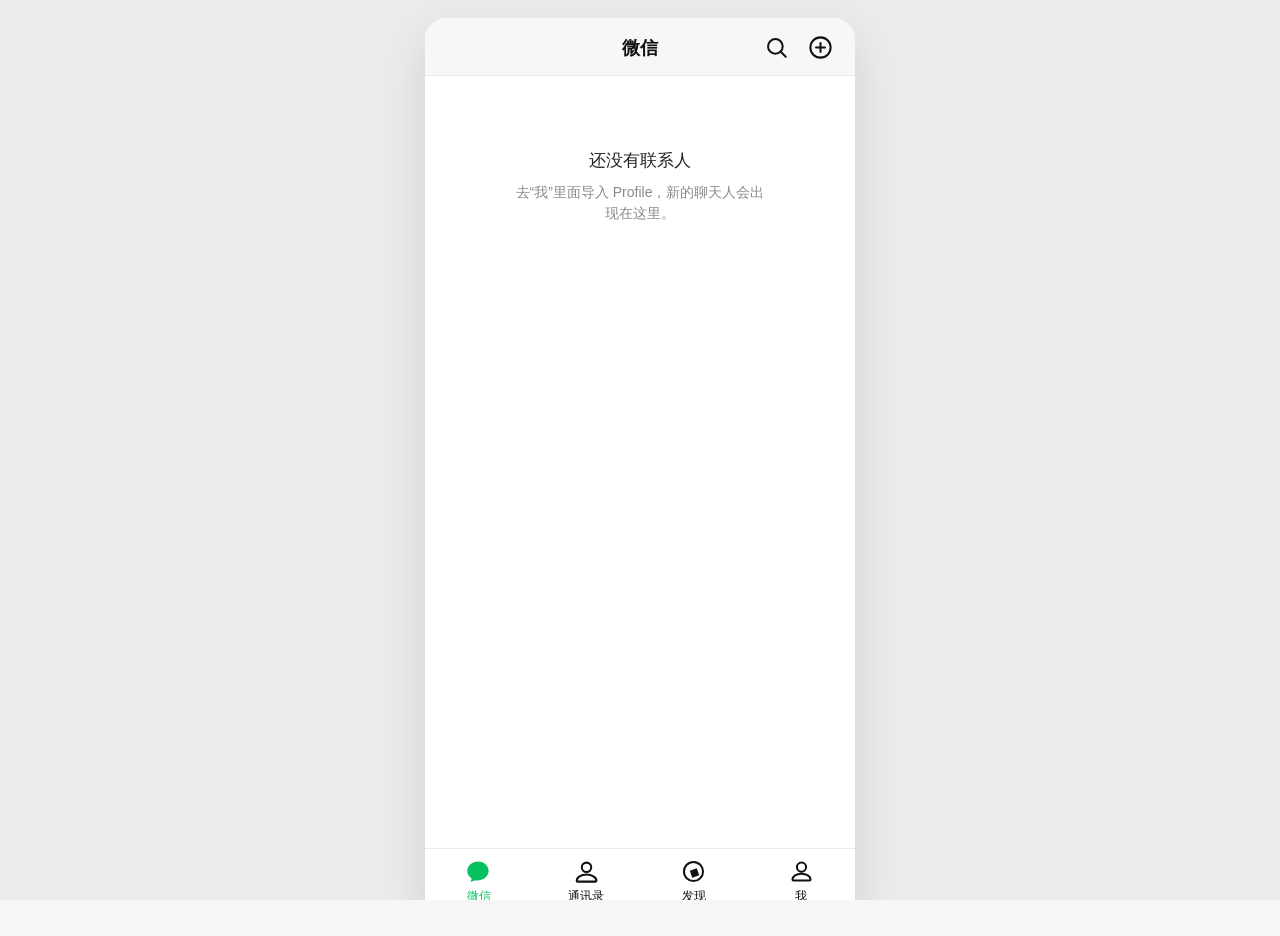
<file: app/index.html>
<!DOCTYPE html>
<html lang="zh-CN">
<head>
  <meta charset="utf-8">
  <meta name="viewport" content="width=device-width, initial-scale=1, viewport-fit=cover">
  <title>留痕</title>
  <link rel="manifest" href="./manifest.webmanifest">
  <link rel="icon" href="./assets/app-icon.svg" type="image/svg+xml">
  <meta name="theme-color" content="#f7f7f7">
  <link rel="stylesheet" href="./styles/app.css">
</head>
<body>
  <div class="startup-splash" aria-hidden="true">
    <div class="startup-splash-copy">
      <strong>留痕</strong>
      <span data-role="startup-splash-line">那年抓住了一只蝉，就以为抓住了永远</span>
    </div>
  </div>
  <div id="app" class="app-shell">
    <main id="screen" class="screen"></main>
    <nav class="tabbar" aria-label="主导航">
      <button class="tabbar-button is-active" data-tab="wechat" type="button">
        <span class="tabbar-icon" aria-hidden="true">
          <svg viewBox="0 0 24 24"><path d="M6 18.3c-2.5-1.6-4-4-4-6.7C2 6.9 6.3 3 11.6 3c5.2 0 9.4 3.7 9.4 8.4s-4.2 8.5-9.4 8.5c-.7 0-1.4-.1-2.1-.2L5 21l1-2.7Z" fill="currentColor"/></svg>
        </span>
        <span class="tabbar-label">微信</span>
      </button>
      <button class="tabbar-button" data-tab="contacts" type="button">
        <span class="tabbar-icon" aria-hidden="true">
          <svg viewBox="0 0 24 24"><path d="M12 12.5a4.2 4.2 0 1 0 0-8.4 4.2 4.2 0 0 0 0 8.4Zm0 2.2c-4.8 0-8.7 2.5-8.7 5.5 0 .4.3.8.8.8H20a.8.8 0 0 0 .8-.8c0-3-4-5.5-8.8-5.5Z" fill="none" stroke="currentColor" stroke-width="1.8" stroke-linejoin="round"/></svg>
        </span>
        <span class="tabbar-label">通讯录</span>
      </button>
      <button class="tabbar-button" data-tab="discover" type="button">
        <span class="tabbar-icon" aria-hidden="true">
          <svg viewBox="0 0 24 24"><circle cx="12" cy="12" r="8.5" fill="none" stroke="currentColor" stroke-width="1.8"/><path d="m14.9 9.1-6.2 2.2 2.2 6.2 6.2-2.2-2.2-6.2Z" fill="currentColor"/></svg>
        </span>
        <span class="tabbar-label">发现</span>
      </button>
      <button class="tabbar-button" data-tab="me" type="button">
        <span class="tabbar-icon" aria-hidden="true">
          <svg viewBox="0 0 24 24"><path d="M12 12.2a4.1 4.1 0 1 0 0-8.2 4.1 4.1 0 0 0 0 8.2Zm0 1.8c-4.5 0-8 2.3-8 5.1 0 .5.4.9.9.9h14.2c.5 0 .9-.4.9-.9 0-2.8-3.6-5.1-8-5.1Z" fill="none" stroke="currentColor" stroke-width="1.8" stroke-linejoin="round"/></svg>
        </span>
        <span class="tabbar-label">我</span>
      </button>
    </nav>
    <div class="home-indicator" aria-hidden="true"></div>
  </div>
  <script src="./state/store.js"></script>
  <script src="./data/builtin-contacts.js"></script>
  <script src="./lib/storage.js"></script>
  <script src="./lib/android-host.js"></script>
  <script src="./lib/contact-registry.js"></script>
  <script src="./vendor/jszip.min.js"></script>
  <script src="./lib/profile-loader.js"></script>
  <script src="./lib/chat-engine.js"></script>
  <script src="./lib/provider-client.js"></script>
  <script src="./lib/response-normalizer.js"></script>
  <script src="./lib/sticker-resolver.js"></script>
  <script src="./lib/message-protocol.js"></script>
  <script src="./lib/composer-state.js"></script>
  <script src="./lib/render-guard.js"></script>
  <script src="./lib/contact-preview.js"></script>
  <script src="./lib/proactive-contacts.js"></script>
  <script src="./lib/proactive-runtime.js"></script>
  <script src="./lib/proactive-continuation.js"></script>
  <script src="./lib/proactive-status.js"></script>
  <script src="./lib/human-profile.js"></script>
  <script src="./lib/splash-copy.js"></script>
  <script src="./lib/reply-batcher.js"></script>
  <script src="./lib/moments-store.js"></script>
  <script src="./lib/moments-engine.js"></script>
  <script src="./router.js"></script>
  <script src="./views/chat-list.js"></script>
  <script src="./views/contacts.js"></script>
  <script src="./views/chat-thread.js"></script>
  <script src="./views/contact-settings.js"></script>
  <script src="./views/discover.js"></script>
  <script src="./views/me.js"></script>
  <script src="./main.js"></script>
</body>
</html>
</file>
<file: app/styles/app.css>
:root {
  color-scheme: light;
  --bg: #f6f6f6;
  --surface: #ffffff;
  --line: #eaeaea;
  --text: #111111;
  --muted: #a3a3a3;
  --accent: #07c160;
  --header: #f7f7f7;
  --safe-top: max(env(safe-area-inset-top, 0px), 12px);
  --safe-bottom: max(env(safe-area-inset-bottom, 0px), 8px);
  --motion-fast: 140ms;
  --motion-medium: 180ms;
  --motion-ease: cubic-bezier(0.2, 0, 0, 1);
}

* {
  box-sizing: border-box;
}

html,
body {
  margin: 0;
  width: 100%;
  height: 100%;
  min-height: 100%;
  overflow: hidden;
  background: var(--bg);
  color: var(--text);
  font-family: "Segoe UI", "PingFang SC", "Microsoft YaHei", sans-serif;
  overscroll-behavior: none;
}

body {
  position: fixed;
  inset: 0;
  min-height: 0;
}

.startup-splash {
  position: fixed;
  inset: 0;
  z-index: 99;
  display: grid;
  place-items: center;
  background: #fff;
  color: #111;
  animation: startup-splash-out 2600ms var(--motion-ease) forwards;
  pointer-events: none;
}

.startup-splash-copy {
  display: grid;
  gap: 18px;
  justify-items: center;
  padding: 24px;
  text-align: center;
  animation: startup-copy-in 1800ms var(--motion-ease) both;
}

.startup-splash-copy strong {
  font-size: 25px;
  font-weight: 500;
  letter-spacing: 0;
}

.startup-splash-copy span {
  max-width: 260px;
  color: #111;
  font-size: 15px;
  line-height: 1.7;
}

.app-shell {
  height: var(--app-height, 100dvh);
  min-height: 0;
  display: grid;
  grid-template-rows: minmax(0, 1fr) auto auto;
  overflow: hidden;
  background: var(--surface);
}

@keyframes startup-copy-in {
  from {
    opacity: 0;
    transform: translateY(8px);
  }

  to {
    opacity: 1;
    transform: translateY(0);
  }
}

@keyframes startup-splash-out {
  0%,
  70% {
    opacity: 1;
    visibility: visible;
  }

  100% {
    opacity: 0;
    visibility: hidden;
  }
}

.screen {
  min-height: 0;
  overflow: auto;
  background: var(--surface);
  scroll-behavior: auto;
  contain: layout paint;
}

.screen-thread {
  overflow: hidden;
  background: #ededed;
}

.wechat-top {
  position: sticky;
  top: 0;
  z-index: 3;
  padding-top: var(--safe-top);
  background: var(--header);
}

.screen-header {
  height: 58px;
  padding: 10px 18px 8px;
  position: relative;
  display: flex;
  align-items: center;
  justify-content: flex-end;
  background: var(--header);
  border-bottom: 1px solid var(--line);
}

.screen-title {
  position: absolute;
  left: 50%;
  transform: translateX(-50%);
  font-size: 18px;
  font-weight: 600;
  line-height: 1;
  white-space: nowrap;
}

.screen-action {
  display: inline-flex;
  align-items: center;
  justify-content: center;
  width: 34px;
  height: 34px;
  margin-left: 10px;
  color: #111;
  border: 0;
  background: transparent;
  padding: 0;
}

.screen-action svg {
  width: 27px;
  height: 27px;
  stroke: currentColor;
  fill: none;
  stroke-width: 1.8;
  stroke-linecap: round;
  stroke-linejoin: round;
}

.contact-search-bar {
  display: grid;
  grid-template-columns: 22px minmax(0, 1fr) auto;
  align-items: center;
  gap: 8px;
  padding: 8px 16px 10px;
  border-bottom: 1px solid var(--line);
  background: var(--header);
}

.contact-search-bar svg {
  width: 19px;
  height: 19px;
  stroke: #8a8a8a;
  fill: none;
  stroke-width: 2;
  stroke-linecap: round;
  stroke-linejoin: round;
}

.contact-search-bar input {
  min-width: 0;
  height: 34px;
  border: 0;
  border-radius: 6px;
  background: #ededed;
  padding: 0 10px;
  font: inherit;
  font-size: 15px;
  outline: none;
}

.contact-search-bar button {
  border: 0;
  background: transparent;
  color: #07c160;
  font: inherit;
  font-size: 15px;
  padding: 0 2px;
}

.screen-section {
  display: grid;
  background: var(--surface);
}

.empty-state {
  display: grid;
  gap: 8px;
  justify-items: center;
  align-content: center;
  min-height: 220px;
  padding: 32px 28px;
  color: #8a8a8a;
  text-align: center;
  line-height: 1.5;
}

.empty-state strong {
  color: #222;
  font-size: 17px;
  font-weight: 500;
}

.empty-state span {
  max-width: 260px;
  font-size: 14px;
}

.chat-row {
  display: grid;
  grid-template-columns: 60px minmax(0, 1fr) auto;
  gap: 14px;
  align-items: center;
  width: 100%;
  padding: 15px 16px 15px 15px;
  border: 0;
  background: var(--surface);
  text-align: left;
  position: relative;
}

.chat-row::after {
  content: "";
  position: absolute;
  left: 89px;
  right: 0;
  bottom: 0;
  height: 1px;
  background: var(--line);
}

.avatar {
  width: 54px;
  height: 54px;
  border-radius: 8px;
  background: #efefef center/cover no-repeat;
  flex-shrink: 0;
}

.avatar-wrap {
  position: relative;
  display: inline-grid;
  place-items: center;
  width: 54px;
  height: 54px;
  flex-shrink: 0;
}

.avatar-wrap-permanent .avatar,
.avatar-wrap-permanent .contact-settings-avatar {
  box-shadow: 0 0 0 1px rgba(7, 193, 96, 0.24);
}

.permanence-badge {
  position: absolute;
  right: -3px;
  bottom: -3px;
  display: inline-flex;
  align-items: center;
  justify-content: center;
  width: 18px;
  height: 18px;
  border: 2px solid #fff;
  border-radius: 9px;
  background: rgba(255, 255, 255, 0.96);
  color: var(--wechat-green);
  font-size: 12px;
  font-weight: 700;
  line-height: 1;
  box-shadow: 0 2px 7px rgba(0, 0, 0, 0.14);
}

.avatar-fallback {
  background-image: linear-gradient(135deg, #f4d35e, #ee964b);
}

.chat-meta {
  min-width: 0;
  display: grid;
  gap: 4px;
}

.chat-name {
  font-size: 18px;
  line-height: 1.2;
  font-weight: 500;
}

.profile-weather {
  display: inline-flex;
  align-items: center;
  gap: 6px;
  width: fit-content;
  max-width: 100%;
  color: #5f7f6a;
  font-size: 12px;
  line-height: 1.25;
  white-space: nowrap;
}

.profile-weather span {
  padding: 2px 6px;
  border-radius: 7px;
  background: #edf7f0;
}

.chat-preview {
  font-size: 15px;
  color: #b2b2b2;
  white-space: nowrap;
  overflow: hidden;
  text-overflow: ellipsis;
}

.chat-proactive-status {
  display: inline-flex;
  align-items: center;
  width: fit-content;
  max-width: 100%;
  color: #07c160;
  font-size: 12px;
  line-height: 1.25;
  white-space: nowrap;
}

.chat-proactive-status-blocked {
  color: #8a8a8a;
}

.chat-time {
  align-self: start;
  padding-top: 2px;
  font-size: 13px;
  color: #b1b1b1;
}

.thread-screen {
  height: 100%;
  min-height: 0;
  display: flex;
  flex-direction: column;
  overflow: hidden;
  background: #ededed;
  transform: translateZ(0);
}

.page-panel {
  animation: page-enter var(--motion-medium) var(--motion-ease) both;
}

.thread-messages {
  flex: 1 1 auto;
  min-height: 0;
  overflow-x: hidden;
  overflow-y: auto;
  padding: 14px 12px 16px;
  display: grid;
  gap: 14px;
  align-content: start;
  background: #ededed;
  overscroll-behavior: contain;
  -webkit-overflow-scrolling: touch;
  transform: translateZ(0);
}

.thread-row {
  display: grid;
  align-items: start;
  gap: 8px;
  animation: message-in var(--motion-fast) var(--motion-ease) both;
  contain: layout paint;
  content-visibility: auto;
  contain-intrinsic-size: 58px;
  transform: translateZ(0);
}

.stable-thread-update .thread-row {
  animation: none;
}

.stable-thread-update .thread-messages {
  scroll-behavior: auto;
}

.thread-row-assistant {
  grid-template-columns: 40px minmax(0, 1fr);
  justify-items: start;
}

.thread-row-user {
  grid-template-columns: minmax(0, 1fr) 40px;
  justify-items: end;
}

.thread-avatar {
  width: 38px;
  height: 38px;
  border-radius: 4px;
  background: #d9d9d9 center/cover no-repeat;
  margin-top: 2px;
}

.bubble {
  position: relative;
  max-width: 78%;
}

.thread-row-user .bubble {
  justify-self: end;
}

.bubble .text,
.sticker {
  border-radius: 4px;
  background: var(--surface);
}

.bubble .text {
  padding: 12px 16px;
  line-height: 1.55;
  font-size: 17px;
  color: #111;
  box-shadow: 0 1px 0 rgba(0, 0, 0, 0.04);
}

.wechat-inline-emoji {
  display: inline-flex;
  align-items: center;
  justify-content: center;
  width: 1.35em;
  height: 1.35em;
  margin: 0 1px;
  vertical-align: -0.18em;
  font-size: 1.08em;
  line-height: 1;
}

.attachment-image-card {
  display: grid;
  gap: 8px;
}

.attachment-image {
  display: block;
  width: min(220px, 100%);
  max-height: 280px;
  object-fit: cover;
  border-radius: 6px;
}

.attachment-caption {
  font-size: 12px;
  color: #676767;
  line-height: 1.3;
}

.file-card {
  min-width: 220px;
  display: grid;
  grid-template-columns: minmax(0, 1fr) 56px;
  gap: 12px;
  align-items: start;
  padding: 14px 16px 12px;
  border-radius: 4px;
  background: #ffffff;
  box-shadow: 0 1px 0 rgba(0, 0, 0, 0.03);
}

.file-icon {
  grid-column: 2;
  grid-row: 1 / span 2;
  width: 52px;
  height: 62px;
  border-radius: 10px;
  background: #eef1f7;
  display: inline-flex;
  align-items: center;
  justify-content: center;
}

.file-icon svg {
  width: 28px;
  height: 28px;
  stroke: #7b88a1;
  fill: none;
  stroke-width: 1.7;
  stroke-linecap: round;
  stroke-linejoin: round;
}

.file-meta {
  min-width: 0;
  display: grid;
  gap: 6px;
}

.file-name {
  font-size: 16px;
  line-height: 1.35;
  word-break: break-word;
}

.file-size {
  font-size: 13px;
  color: #8b8b8b;
}

.bubble-assistant .text::before {
  content: "";
  position: absolute;
  left: -6px;
  top: 14px;
  border-width: 6px 6px 6px 0;
  border-style: solid;
  border-color: transparent #fff transparent transparent;
}

.bubble-user .text {
  background: #95ec69;
}

.bubble-user .text::after {
  content: "";
  position: absolute;
  right: -6px;
  top: 14px;
  border-width: 6px 0 6px 6px;
  border-style: solid;
  border-color: transparent transparent transparent #95ec69;
}

.message-send-failed {
  display: flex;
  align-items: center;
  justify-content: flex-end;
  gap: 8px;
  margin-top: 6px;
  color: #e03b2f;
  font-size: 12px;
  line-height: 1.2;
}

.message-send-failed button {
  border: 0;
  border-radius: 4px;
  background: rgba(224, 59, 47, 0.1);
  color: #c7352a;
  font: inherit;
  padding: 4px 7px;
}

.sticker {
  display: block;
  max-width: 104px;
  padding: 0;
}

.thread-meta-label {
  justify-self: center;
  padding: 6px 10px;
  border-radius: 2px;
  background: rgba(255, 255, 255, 0.9);
  color: #8a8a8a;
  font-size: 12px;
  line-height: 1;
}

.thread-title {
  max-width: 220px;
  overflow: hidden;
  text-overflow: ellipsis;
}

.thread-contact-settings {
  display: grid;
  grid-template-columns: 44px minmax(0, 1fr) auto;
  gap: 12px;
  align-items: center;
  padding: 10px 12px;
  border-bottom: 1px solid #dddddd;
  background: #f7f7f7;
}

.thread-contact-avatar {
  width: 40px;
  height: 40px;
  border-radius: 6px;
  background: #d9d9d9 center/cover no-repeat;
}

.thread-contact-settings-copy {
  min-width: 0;
  display: grid;
  gap: 3px;
}

.thread-contact-settings-copy strong {
  overflow: hidden;
  text-overflow: ellipsis;
  white-space: nowrap;
  font-size: 15px;
}

.thread-contact-settings-copy span {
  color: var(--muted);
  font-size: 12px;
}

.thread-proactive-row {
  grid-column: 1 / -1;
}

.thread-back,
.thread-side-icon,
.thread-more {
  border: 0;
  background: transparent;
  color: #111;
  width: 34px;
  height: 34px;
  display: inline-flex;
  align-items: center;
  justify-content: center;
  padding: 0;
}

.thread-back {
  margin-right: auto;
}

.thread-side-icon,
.thread-more {
  margin-left: 8px;
}

.thread-back svg,
.thread-side-icon svg,
.thread-more svg {
  width: 24px;
  height: 24px;
  stroke: currentColor;
  fill: none;
  stroke-width: 1.9;
  stroke-linecap: round;
  stroke-linejoin: round;
}

.wechat-composer {
  flex: 0 0 auto;
  position: sticky;
  bottom: 0;
  z-index: 4;
  display: grid;
  grid-template-columns: 38px minmax(0, 1fr) 38px 38px;
  gap: 10px;
  align-items: center;
  padding: 8px 12px calc(8px + var(--safe-bottom));
  border-top: 1px solid #dddddd;
  background: #f7f7f7;
  transform: translateZ(0);
  will-change: transform;
}

.typing-dots {
  min-width: 62px;
  min-height: 42px;
  display: inline-flex;
  align-items: center;
  gap: 5px;
  padding: 12px 14px;
  border-radius: 4px;
  background: #fff;
  transform: translateZ(0);
}

.typing-dots span {
  width: 6px;
  height: 6px;
  border-radius: 50%;
  background: #9a9a9a;
  animation: typing-dot 900ms ease-in-out infinite;
}

.typing-dots span:nth-child(2) {
  animation-delay: 120ms;
}

.typing-dots span:nth-child(3) {
  animation-delay: 240ms;
}

@keyframes typing-dot {
  0%,
  80%,
  100% {
    opacity: 0.35;
    transform: translateY(0);
  }

  40% {
    opacity: 1;
    transform: translateY(-2px);
  }
}

@keyframes message-in {
  from {
    opacity: 0.82;
    transform: translate3d(0, 2px, 0);
  }

  to {
    opacity: 1;
    transform: translate3d(0, 0, 0);
  }
}

@keyframes page-enter {
  from {
    opacity: 0.9;
    transform: translate3d(10px, 0, 0);
  }

  to {
    opacity: 1;
    transform: translate3d(0, 0, 0);
  }
}

@media (prefers-reduced-motion: reduce) {
  .thread-row,
  .page-panel,
  .typing-dots span,
  .startup-splash,
  .startup-splash-copy {
    animation: none;
  }

  .startup-splash {
    display: none;
  }
}

.composer-circle {
  width: 38px;
  height: 38px;
  border: 0;
  border-radius: 999px;
  background: transparent;
  color: #111;
  padding: 0;
}

.composer-circle svg,
.composer-inline-icon svg {
  width: 34px;
  height: 34px;
  stroke: currentColor;
  fill: none;
  stroke-width: 1.7;
  stroke-linecap: round;
  stroke-linejoin: round;
}

.composer-input-wrap {
  min-width: 0;
  display: grid;
  grid-template-columns: minmax(0, 1fr) auto;
  gap: 8px;
  align-items: center;
  background: #fff;
  border-radius: 4px;
  min-height: 42px;
  padding: 0 8px 0 12px;
}

.composer-input {
  width: 100%;
  border: 0;
  background: transparent;
  font: inherit;
  height: 100%;
  min-width: 0;
}

.composer-inline-icon {
  border: 0;
  background: transparent;
  color: #7a7a7a;
  width: 28px;
  height: 28px;
  padding: 0;
}

.composer-send {
  border: 0;
  border-radius: 4px;
  background: #07c160;
  color: #fff;
  font: inherit;
  font-size: 14px;
  line-height: 1;
  height: 30px;
  padding: 0 12px;
  white-space: nowrap;
}

.settings-view,
.placeholder-view {
  padding: 16px;
}

.settings-view {
  display: grid;
  gap: 14px;
  background: #f4f4f4;
  padding-bottom: calc(16px + var(--safe-bottom));
}

.settings-field {
  display: grid;
  gap: 6px;
  font-size: 13px;
  color: var(--muted);
}

.settings-field input,
.settings-field select {
  width: 100%;
  border: 1px solid var(--line);
  border-radius: 6px;
  padding: 10px 12px;
  font: inherit;
  background: #fff;
  color: var(--text);
}

.settings-group {
  display: grid;
  gap: 12px;
  padding: 14px;
  background: #fff;
  border-radius: 8px;
}

.settings-group-title {
  font-size: 15px;
  font-weight: 600;
}

.settings-toggle-row {
  display: grid;
  grid-template-columns: minmax(0, 1fr) auto;
  gap: 12px;
  align-items: center;
  font-size: 14px;
}

.settings-toggle-copy {
  min-width: 0;
  display: grid;
  gap: 4px;
  color: #111;
}

.settings-toggle-copy span {
  color: var(--muted);
  font-size: 13px;
  line-height: 1.35;
}

.settings-toggle-row input {
  width: 22px;
  height: 22px;
  accent-color: var(--accent);
}

.settings-button {
  border: 0;
  border-radius: 6px;
  background: var(--accent);
  color: #fff;
  font: inherit;
  padding: 10px 14px;
}

.settings-button,
.composer-circle,
.thread-back,
.thread-side-icon,
.thread-more,
.tabbar-button,
.chat-row {
  transition: transform var(--motion-fast) var(--motion-ease), background-color var(--motion-fast) var(--motion-ease), opacity var(--motion-fast) var(--motion-ease);
  -webkit-tap-highlight-color: transparent;
}

.settings-button:active,
.composer-circle:active,
.thread-back:active,
.thread-side-icon:active,
.thread-more:active,
.tabbar-button:active,
.chat-row:active {
  transform: scale(0.985);
}

.settings-button-secondary {
  background: #111;
}

.settings-status {
  min-height: 18px;
  color: #07a955;
  font-size: 13px;
  line-height: 1.35;
}

.avatar-setting-row {
  display: grid;
  grid-template-columns: minmax(0, 1fr) 54px;
  gap: 12px;
  align-items: center;
}

.avatar-setting-copy {
  min-width: 0;
  display: grid;
  gap: 4px;
}

.avatar-setting-title {
  font-size: 15px;
  color: var(--text);
  font-weight: 500;
}

.avatar-setting-hint {
  font-size: 12px;
  color: #8a8a8a;
  line-height: 1.4;
}

.avatar-setting-preview {
  width: 54px;
  height: 54px;
  border-radius: 10px;
  background: #efefef center/cover no-repeat;
}

.avatar-upload-button {
  grid-column: 1 / -1;
  justify-self: start;
  cursor: pointer;
}

.file-input-proxy {
  position: absolute;
  width: 1px;
  height: 1px;
  margin: -1px;
  padding: 0;
  opacity: 0;
  pointer-events: none;
}

.placeholder-view {
  color: var(--muted);
}

.discover-tabs {
  display: grid;
  grid-template-columns: repeat(2, minmax(0, 1fr));
  gap: 8px;
  padding: 8px 14px 12px;
  border-bottom: 1px solid #efefef;
  background: rgba(247, 247, 247, 0.96);
  backdrop-filter: blur(14px);
}

.discover-tab {
  height: 34px;
  border: 0;
  border-radius: 8px;
  background: transparent;
  color: #8f8f8f;
  font: inherit;
  font-size: 14px;
  font-weight: 500;
  transition: background-color var(--motion-fast) var(--motion-ease), color var(--motion-fast) var(--motion-ease), transform var(--motion-fast) var(--motion-ease);
  -webkit-tap-highlight-color: transparent;
}

.discover-tab.is-active {
  background: #ffffff;
  color: #111111;
  box-shadow: 0 1px 0 rgba(0, 0, 0, 0.04);
}

.discover-tab:active {
  transform: scale(0.99);
}

.discover-pane {
  min-height: 100%;
  background: #f4f4f4;
}

.moments-feed {
  min-height: 100%;
  display: grid;
  align-content: start;
  gap: 12px;
  padding: 14px;
  background: #f4f4f4;
}

.moment-card {
  display: grid;
  gap: 12px;
  padding: 15px;
  border-radius: 8px;
  background: #ffffff;
  box-shadow: 0 1px 0 rgba(0, 0, 0, 0.03);
  content-visibility: auto;
  contain-intrinsic-size: 180px;
}

.stable-discover-update .page-panel,
.stable-discover-update .moment-card {
  animation: none;
}

.moment-head {
  display: grid;
  grid-template-columns: 42px minmax(0, 1fr);
  gap: 10px;
  align-items: center;
}

.moment-avatar {
  width: 42px;
  height: 42px;
  border-radius: 8px;
  background: #ececec center/cover no-repeat;
}

.moment-head-copy {
  min-width: 0;
  display: grid;
  gap: 3px;
}

.moment-head-copy strong {
  min-width: 0;
  overflow: hidden;
  text-overflow: ellipsis;
  white-space: nowrap;
  font-size: 15px;
  font-weight: 600;
}

.moment-head-copy span {
  color: #999999;
  font-size: 12px;
  line-height: 1.3;
}

.moment-text {
  font-size: 15px;
  line-height: 1.7;
  color: #202020;
  white-space: pre-wrap;
  word-break: break-word;
}

.moment-actions {
  display: inline-flex;
  align-items: center;
  gap: 8px;
  flex-wrap: wrap;
}

.moment-action {
  border: 0;
  border-radius: 7px;
  background: #f1f1f1;
  color: #626262;
  font: inherit;
  font-size: 13px;
  line-height: 1;
  padding: 9px 12px;
  transition: background-color var(--motion-fast) var(--motion-ease), color var(--motion-fast) var(--motion-ease), transform var(--motion-fast) var(--motion-ease);
  -webkit-tap-highlight-color: transparent;
}

.moment-action.is-active {
  background: rgba(7, 193, 96, 0.12);
  color: #07a955;
}

.moment-action:active {
  transform: scale(0.985);
}

.moment-comments {
  display: grid;
  gap: 8px;
  padding: 10px 12px;
  border-radius: 8px;
  background: #f7f7f7;
}

.moment-comment {
  display: grid;
  grid-template-columns: auto minmax(0, 1fr) auto;
  gap: 8px;
  align-items: start;
  font-size: 13px;
  line-height: 1.55;
  color: #3a3a3a;
}

.moment-comment strong {
  color: #111111;
  font-weight: 600;
}

.moment-comment span {
  min-width: 0;
  word-break: break-word;
}

.moment-comment-delete {
  border: 0;
  background: transparent;
  color: #8f8f8f;
  font: inherit;
  font-size: 12px;
  padding: 0;
}

.moment-comment-composer {
  display: grid;
  grid-template-columns: minmax(0, 1fr) auto;
  gap: 8px;
  align-items: center;
}

.moment-comment-composer input {
  width: 100%;
  min-width: 0;
  height: 38px;
  border: 0;
  border-radius: 8px;
  background: #f1f1f1;
  padding: 0 12px;
  font: inherit;
}

.moment-comment-composer button {
  height: 38px;
  border: 0;
  border-radius: 8px;
  background: #07c160;
  color: #ffffff;
  font: inherit;
  font-size: 13px;
  padding: 0 14px;
}

.memory-garden {
  min-height: 100%;
  display: grid;
  align-content: start;
  gap: 12px;
  padding: 14px;
  background: #f4f4f4;
}

.memory-garden-title {
  display: grid;
  gap: 5px;
  padding: 4px 2px 8px;
}

.memory-garden-title strong {
  font-size: 20px;
  font-weight: 500;
}

.memory-garden-title span {
  color: #8a8a8a;
  font-size: 13px;
  line-height: 1.45;
}

.memory-garden-card {
  display: grid;
  gap: 12px;
  padding: 15px;
  background: #fff;
  border-radius: 8px;
}

.memory-garden-head {
  display: grid;
  grid-template-columns: auto minmax(0, 1fr) auto;
  gap: 10px;
  align-items: center;
}

.memory-garden-head strong {
  min-width: 0;
  overflow: hidden;
  text-overflow: ellipsis;
  white-space: nowrap;
  font-size: 17px;
  font-weight: 500;
}

.memory-garden-head > span:last-child,
.memory-weather {
  color: #5f7f6a;
  font-size: 12px;
}

.memory-weather {
  padding: 4px 8px;
  border-radius: 8px;
  background: #edf7f0;
}

.memory-garden-card p {
  margin: 0;
  color: #333;
  font-size: 14px;
  line-height: 1.65;
}

.unsent-line {
  padding: 10px 12px;
  border-left: 3px solid #cbded0;
  color: #555;
  background: #f7faf8;
  font-size: 13px;
  line-height: 1.55;
}

.memory-seeds {
  display: grid;
  gap: 8px;
}

.memory-seeds span {
  color: #777;
  font-size: 13px;
  line-height: 1.5;
}

.contact-settings-page {
  min-height: 100%;
  display: grid;
  align-content: start;
  gap: 12px;
  padding: 14px;
  background: #ededed;
}

.contact-profile-head {
  display: grid;
  grid-template-columns: 56px minmax(0, 1fr) auto;
  gap: 12px;
  align-items: center;
  padding: 14px;
  background: #fff;
}

.contact-settings-avatar {
  width: 54px;
  height: 54px;
  border-radius: 8px;
  background: #efefef center/cover no-repeat;
}

.contact-profile-copy {
  min-width: 0;
  display: grid;
  gap: 4px;
}

.contact-profile-copy strong {
  font-size: 17px;
  font-weight: 500;
  overflow: hidden;
  text-overflow: ellipsis;
  white-space: nowrap;
}

.contact-profile-copy span {
  color: var(--muted);
  font-size: 13px;
}

.avatar-save-status {
  margin-top: -4px;
}

.proactive-status-card {
  display: grid;
  gap: 4px;
  padding: 12px 14px;
  background: #fff;
  color: var(--muted);
  font-size: 13px;
}

.proactive-status-card strong {
  color: #111;
  font-size: 15px;
  font-weight: 500;
}

.proactive-status-card-active strong {
  color: #07c160;
}

.proactive-status-card-blocked strong {
  color: #8a8a8a;
}

.proactive-diagnostics-panel {
  display: grid;
  gap: 12px;
  padding: 14px;
  background: #fff;
}

.proactive-diagnostics-title {
  display: grid;
  gap: 3px;
}

.proactive-diagnostics-title strong {
  color: #111;
  font-size: 15px;
  font-weight: 600;
}

.proactive-diagnostics-title span {
  color: var(--muted);
  font-size: 12px;
}

.proactive-diagnostics-grid {
  display: grid;
  gap: 8px;
}

.proactive-diagnostics-row {
  display: flex;
  align-items: center;
  justify-content: space-between;
  gap: 12px;
  min-height: 24px;
  color: var(--muted);
  font-size: 13px;
}

.proactive-diagnostics-row strong {
  color: #111;
  font-size: 13px;
  font-weight: 500;
  text-align: right;
}

.proactive-diagnostics-row-ok strong {
  color: #07c160;
}

.proactive-diagnostics-row-warn strong {
  color: #e6a100;
}

.danger-button {
  border: 0;
  border-radius: 6px;
  background: #fff;
  color: #e64340;
  font: inherit;
  padding: 14px;
}

.contacts-screen {
  position: relative;
  min-height: 100%;
  padding-bottom: 16px;
  background: #f4f4f4;
}

.contacts-group-title {
  height: 28px;
  padding: 7px 16px 0;
  color: #8a8a8a;
  font-size: 12px;
  line-height: 1;
}

.contact-row {
  background: #fff;
}

.contacts-index {
  position: fixed;
  right: 4px;
  top: 132px;
  z-index: 5;
  display: grid;
  gap: 2px;
  color: #666;
  font-size: 10px;
  line-height: 1;
  pointer-events: none;
}

.tabbar {
  display: grid;
  grid-template-columns: repeat(4, 1fr);
  background: var(--surface);
  border-top: 1px solid var(--line);
  padding: 8px 0 calc(10px + var(--safe-bottom));
}

.tabbar-button {
  border: 0;
  background: transparent;
  color: var(--text);
  font: inherit;
  font-size: 12px;
  display: grid;
  justify-items: center;
  align-content: start;
  gap: 4px;
  padding: 0;
}

.tabbar-icon {
  width: 29px;
  height: 29px;
  display: inline-flex;
  align-items: center;
  justify-content: center;
}

.tabbar-icon svg {
  width: 27px;
  height: 27px;
  color: inherit;
}

.tabbar-label {
  line-height: 1.1;
}

.tabbar-button.is-active {
  color: var(--accent);
}

.home-indicator {
  display: none;
}

.is-hidden {
  display: none !important;
}

.home-indicator::before {
  content: "";
  width: 130px;
  height: 5px;
  border-radius: 999px;
  background: #111;
  opacity: 0.88;
}

@media (min-width: 768px) {
  :root {
    --safe-top: 0px;
    --safe-bottom: 0px;
  }

  body {
    display: flex;
    justify-content: center;
    padding: 18px;
    background: #ececec;
  }

  .app-shell {
    width: min(430px, 100%);
    min-height: calc(100vh - 36px);
    border-radius: 22px;
    overflow: hidden;
    background: var(--surface);
    box-shadow: 0 18px 48px rgba(0, 0, 0, 0.12);
  }

  .home-indicator {
    display: flex;
    align-items: center;
    justify-content: center;
    background: var(--surface);
  }
}
</file>
